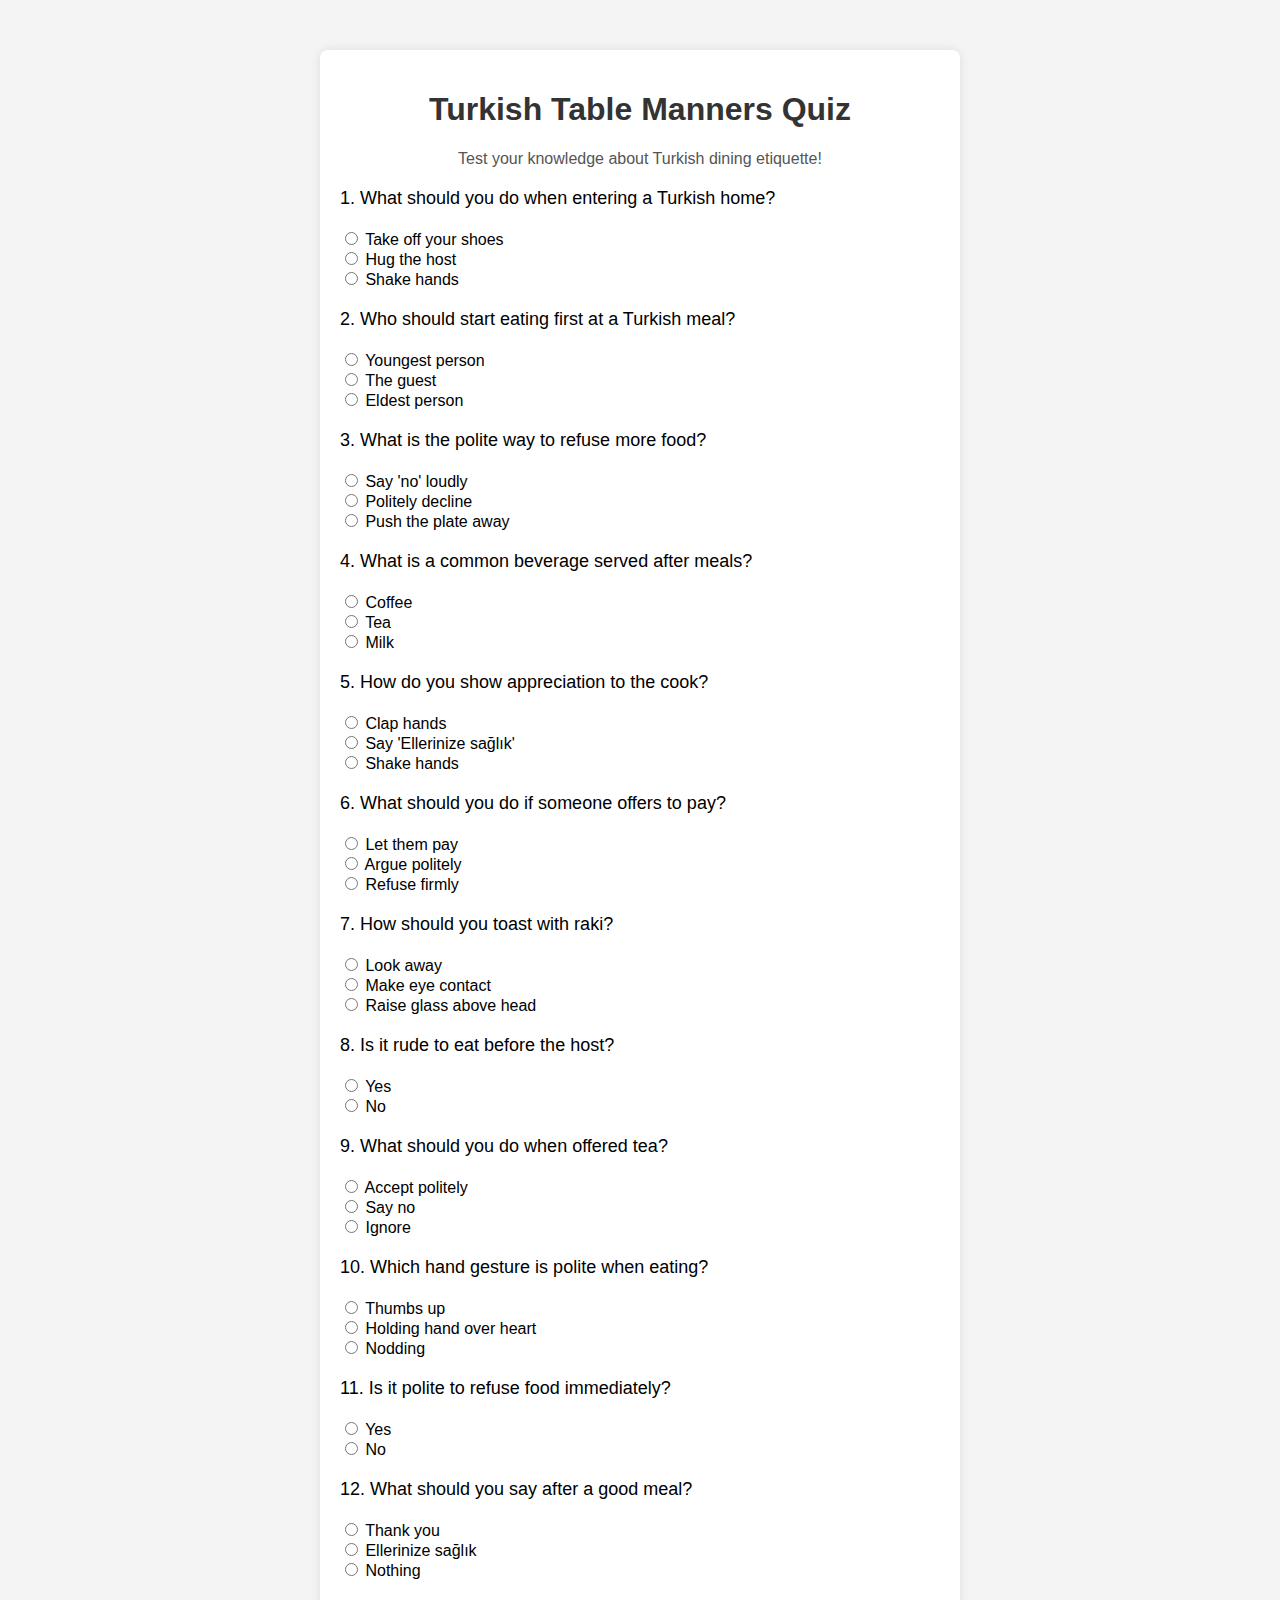
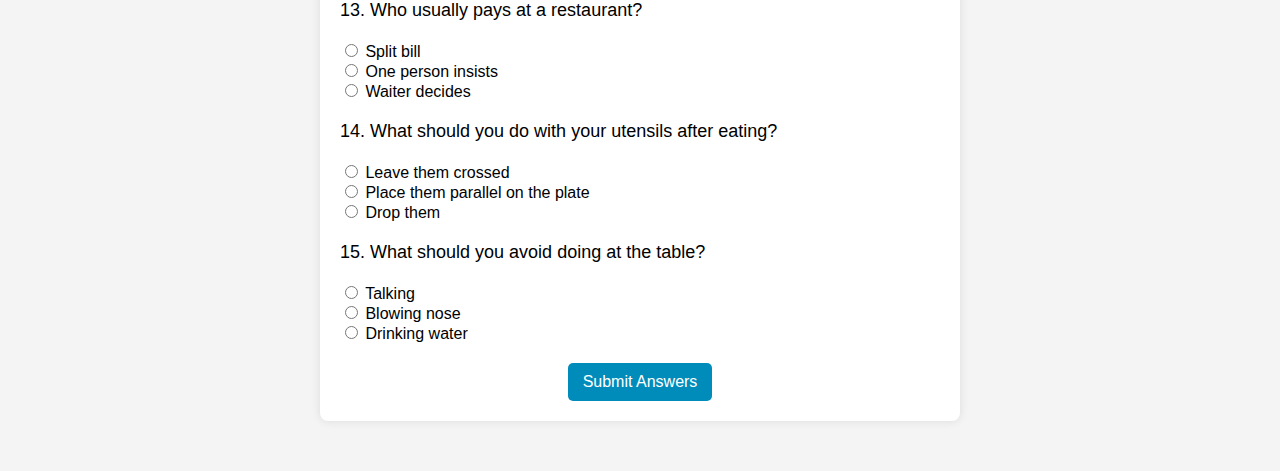
<file: Turkish Website/game.html>
<!DOCTYPE html>
<html lang="en">
<head>
    <meta charset="UTF-8">
    <meta name="viewport" content="width=device-width, initial-scale=1.0">
    <title>Turkish Table Manners Quiz</title>
    <link rel="stylesheet" href="styles.css">
    <script defer src="script.js"></script>
</head>
<body>
    <div class="container">
        <h1>Turkish Table Manners Quiz</h1>
        <p>Test your knowledge about Turkish dining etiquette!</p>
        
        <div id="quiz-container"></div>
        
        <button id="submit" onclick="calculateScore()">Submit Answers</button>
        
        <div id="result"></div>

        <button id="return" style="display: none;" onclick="window.location.href='index.html'">Return to Main Page</button>
    </div>
</body>
</html>
</file>
<file: Turkish Website/styles.css>
body {
    font-family: Arial, sans-serif;
    text-align: center;
    background-color: #f4f4f4;
    margin: 0;
    padding: 0;
}

.container {
    max-width: 600px;
    background: white;
    padding: 20px;
    margin: 50px auto;
    border-radius: 8px;
    box-shadow: 0px 0px 10px rgba(0, 0, 0, 0.1);
}

h1 {
    color: #333;
}

p {
    font-size: 16px;
    color: #555;
}

button {
    background-color: #008cba;
    color: white;
    padding: 10px 15px;
    border: none;
    border-radius: 5px;
    cursor: pointer;
    font-size: 16px;
    margin-top: 20px;
}

button:hover {
    background-color: #005f7a;
}

#quiz-container {
    text-align: left;
}

.question {
    font-size: 18px;
    margin: 20px 0;
}
</file>
